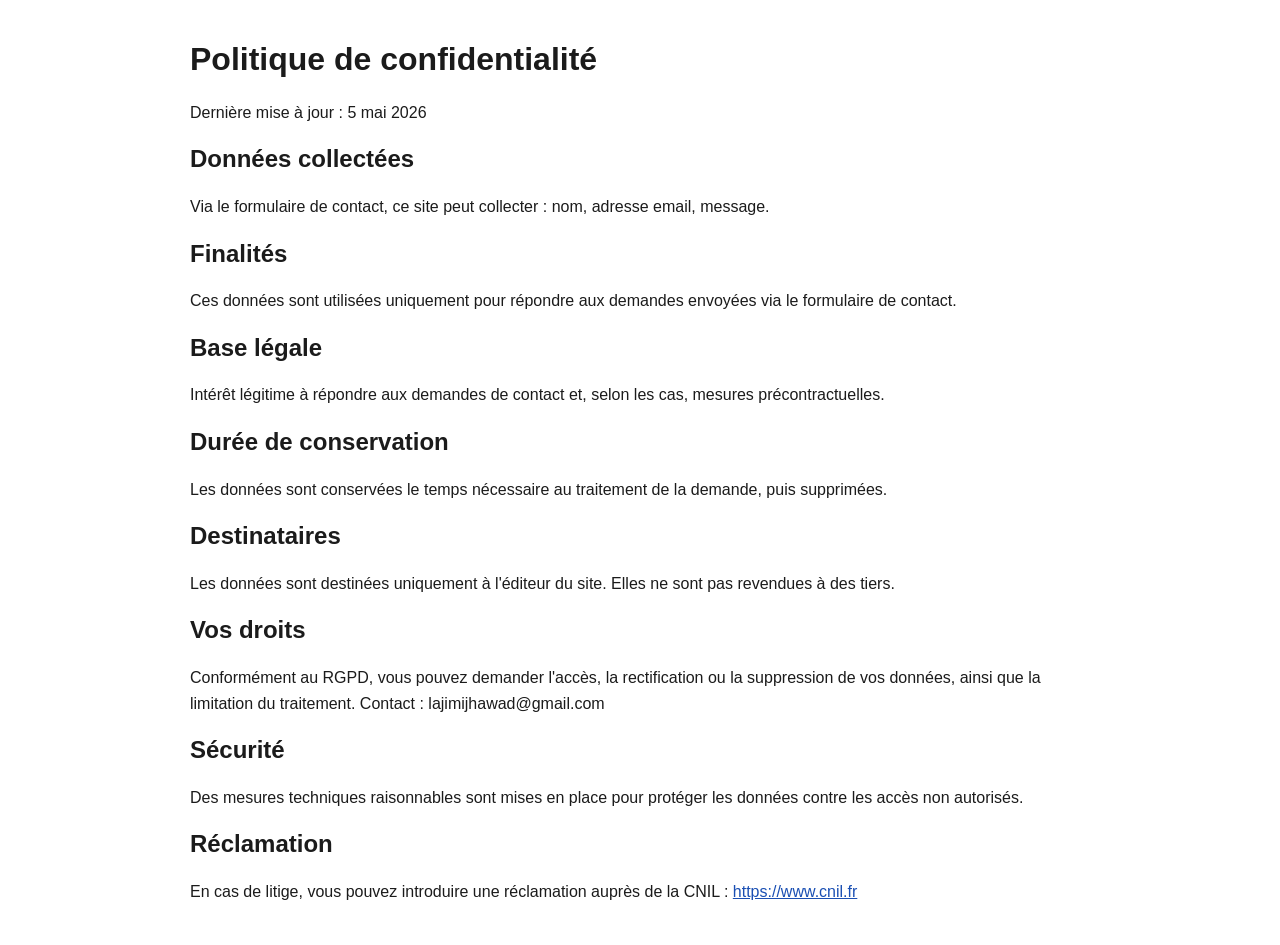
<file: confidentialite.html>
<!DOCTYPE html>
<html lang="fr">
<head>
  <meta charset="UTF-8">
  <meta name="viewport" content="width=device-width, initial-scale=1.0">
  <title>Politique de confidentialité</title>
  <style>
    body{font-family:Arial,sans-serif;max-width:900px;margin:40px auto;padding:0 20px;line-height:1.6;color:#1b1b1b}
    h1,h2{line-height:1.2}
    a{color:#1a4fb3}
  </style>
</head>
<body>
  <h1>Politique de confidentialité</h1>
  <p>Dernière mise à jour : 5 mai 2026</p>

  <h2>Données collectées</h2>
  <p>
    Via le formulaire de contact, ce site peut collecter : nom, adresse email, message.
  </p>

  <h2>Finalités</h2>
  <p>
    Ces données sont utilisées uniquement pour répondre aux demandes envoyées via le formulaire de contact.
  </p>

  <h2>Base légale</h2>
  <p>
    Intérêt légitime à répondre aux demandes de contact et, selon les cas, mesures précontractuelles.
  </p>

  <h2>Durée de conservation</h2>
  <p>
    Les données sont conservées le temps nécessaire au traitement de la demande, puis supprimées.
  </p>

  <h2>Destinataires</h2>
  <p>
    Les données sont destinées uniquement à l'éditeur du site. Elles ne sont pas revendues à des tiers.
  </p>

  <h2>Vos droits</h2>
  <p>
    Conformément au RGPD, vous pouvez demander l'accès, la rectification ou la suppression de vos données,
    ainsi que la limitation du traitement. Contact : lajimijhawad@gmail.com
  </p>

  <h2>Sécurité</h2>
  <p>
    Des mesures techniques raisonnables sont mises en place pour protéger les données contre les accès non autorisés.
  </p>

  <h2>Réclamation</h2>
  <p>
    En cas de litige, vous pouvez introduire une réclamation auprès de la CNIL : 
    <a href="https://www.cnil.fr" target="_blank" rel="noreferrer">https://www.cnil.fr</a>
  </p>
</body>
</html>
</file>
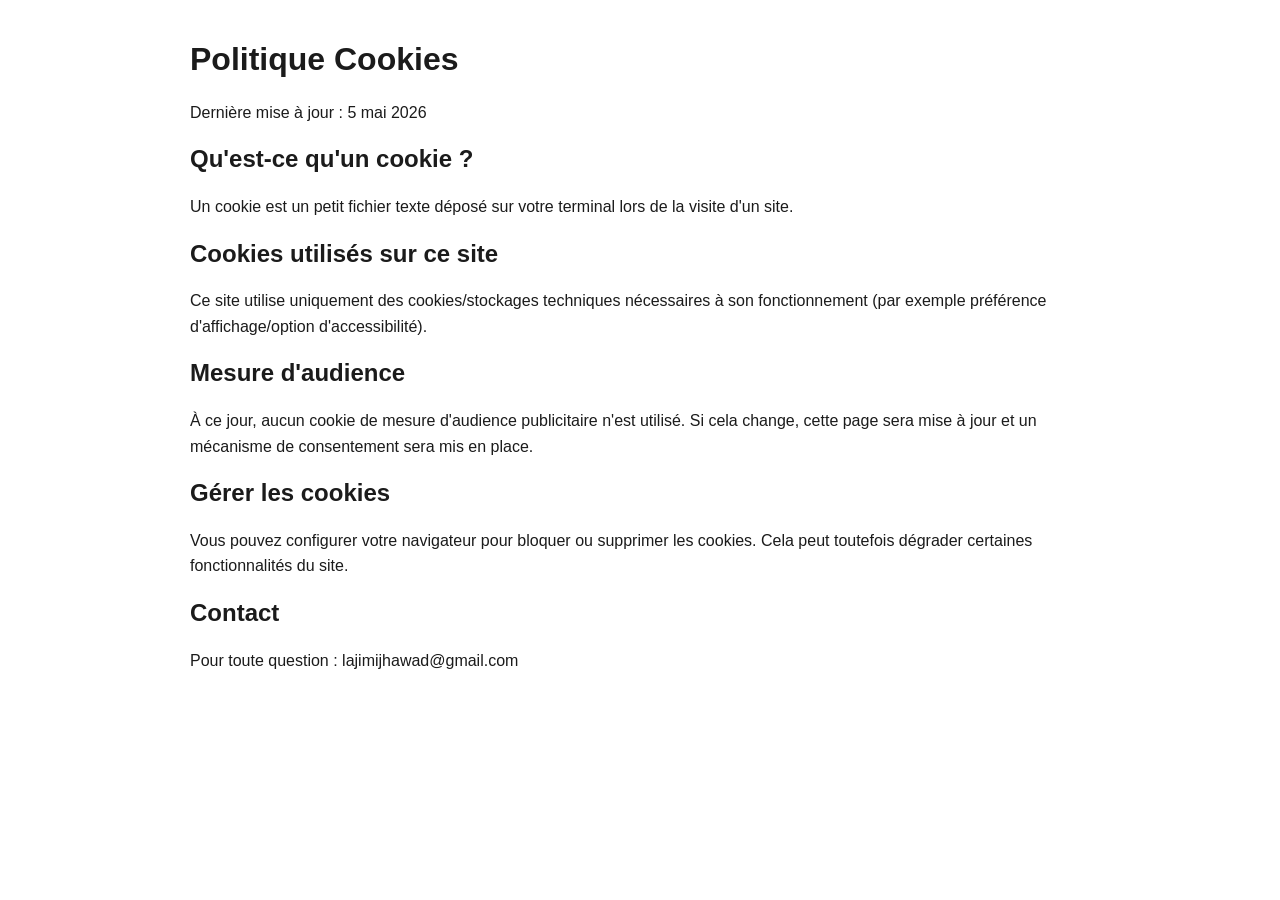
<file: cookies.html>
<!DOCTYPE html>
<html lang="fr">
<head>
  <meta charset="UTF-8">
  <meta name="viewport" content="width=device-width, initial-scale=1.0">
  <title>Politique Cookies</title>
  <style>
    body{font-family:Arial,sans-serif;max-width:900px;margin:40px auto;padding:0 20px;line-height:1.6;color:#1b1b1b}
    h1,h2{line-height:1.2}
    a{color:#1a4fb3}
  </style>
</head>
<body>
  <h1>Politique Cookies</h1>
  <p>Dernière mise à jour : 5 mai 2026</p>

  <h2>Qu'est-ce qu'un cookie ?</h2>
  <p>
    Un cookie est un petit fichier texte déposé sur votre terminal lors de la visite d'un site.
  </p>

  <h2>Cookies utilisés sur ce site</h2>
  <p>
    Ce site utilise uniquement des cookies/stockages techniques nécessaires à son fonctionnement
    (par exemple préférence d'affichage/option d'accessibilité).
  </p>

  <h2>Mesure d'audience</h2>
  <p>
    À ce jour, aucun cookie de mesure d'audience publicitaire n'est utilisé.
    Si cela change, cette page sera mise à jour et un mécanisme de consentement sera mis en place.
  </p>

  <h2>Gérer les cookies</h2>
  <p>
    Vous pouvez configurer votre navigateur pour bloquer ou supprimer les cookies.
    Cela peut toutefois dégrader certaines fonctionnalités du site.
  </p>

  <h2>Contact</h2>
  <p>Pour toute question : lajimijhawad@gmail.com</p>
</body>
</html>
</file>
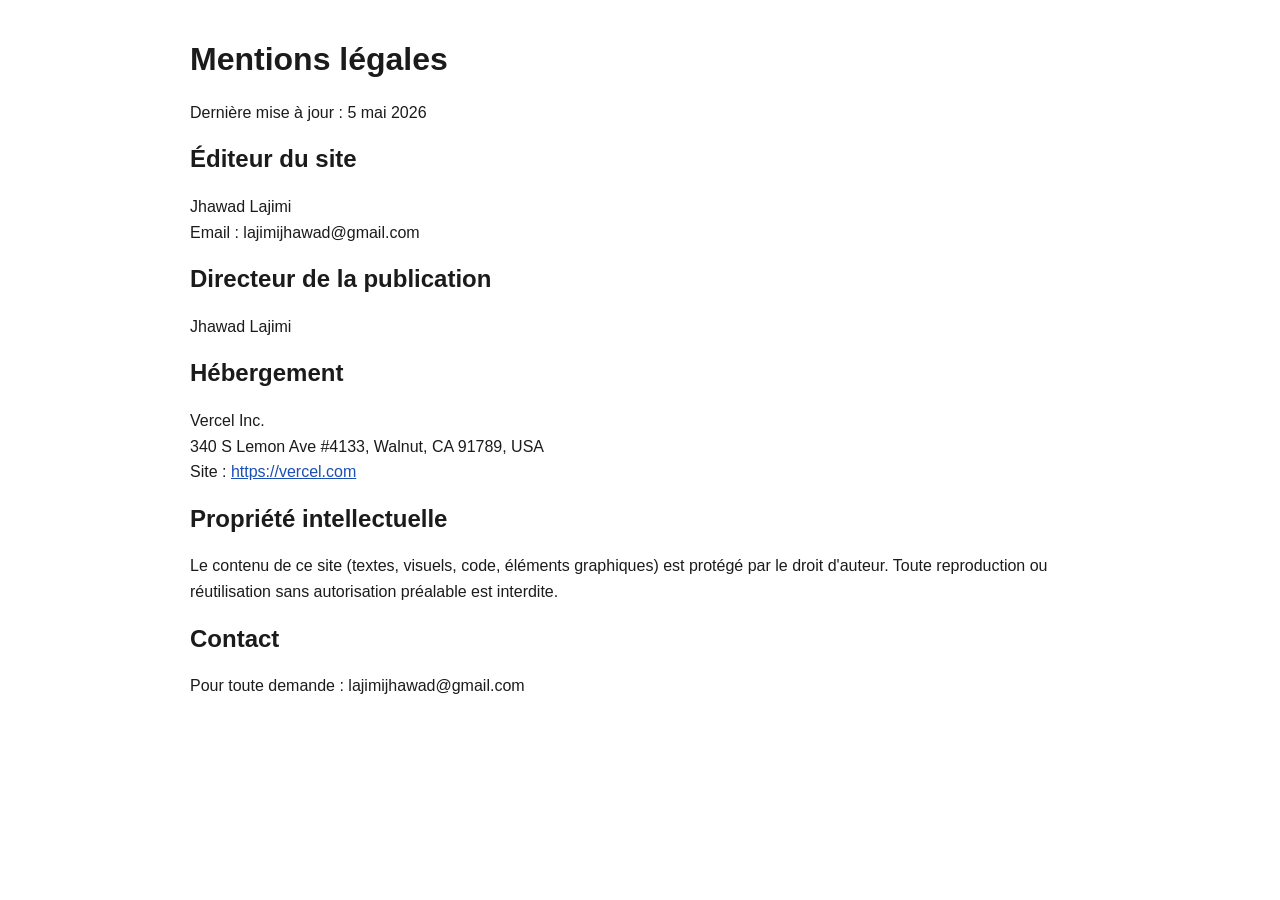
<file: mentions-legales.html>
<!DOCTYPE html>
<html lang="fr">
<head>
  <meta charset="UTF-8">
  <meta name="viewport" content="width=device-width, initial-scale=1.0">
  <title>Mentions légales</title>
  <style>
    body{font-family:Arial,sans-serif;max-width:900px;margin:40px auto;padding:0 20px;line-height:1.6;color:#1b1b1b}
    h1,h2{line-height:1.2}
    a{color:#1a4fb3}
    .note{background:#f5f7ff;border:1px solid #d7e0ff;padding:12px;border-radius:8px}
  </style>
</head>
<body>
  <h1>Mentions légales</h1>
  <p>Dernière mise à jour : 5 mai 2026</p>

  <h2>Éditeur du site</h2>
  <p>
    Jhawad Lajimi<br>
    Email : lajimijhawad@gmail.com
  </p>

  <h2>Directeur de la publication</h2>
  <p>Jhawad Lajimi</p>

  <h2>Hébergement</h2>
  <p>
    Vercel Inc.<br>
    340 S Lemon Ave #4133, Walnut, CA 91789, USA<br>
    Site : <a href="https://vercel.com" target="_blank" rel="noreferrer">https://vercel.com</a>
  </p>

  <h2>Propriété intellectuelle</h2>
  <p>
    Le contenu de ce site (textes, visuels, code, éléments graphiques) est protégé par le droit d'auteur.
    Toute reproduction ou réutilisation sans autorisation préalable est interdite.
  </p>

  <h2>Contact</h2>
  <p>Pour toute demande : lajimijhawad@gmail.com</p>


</body>
</html>
</file>
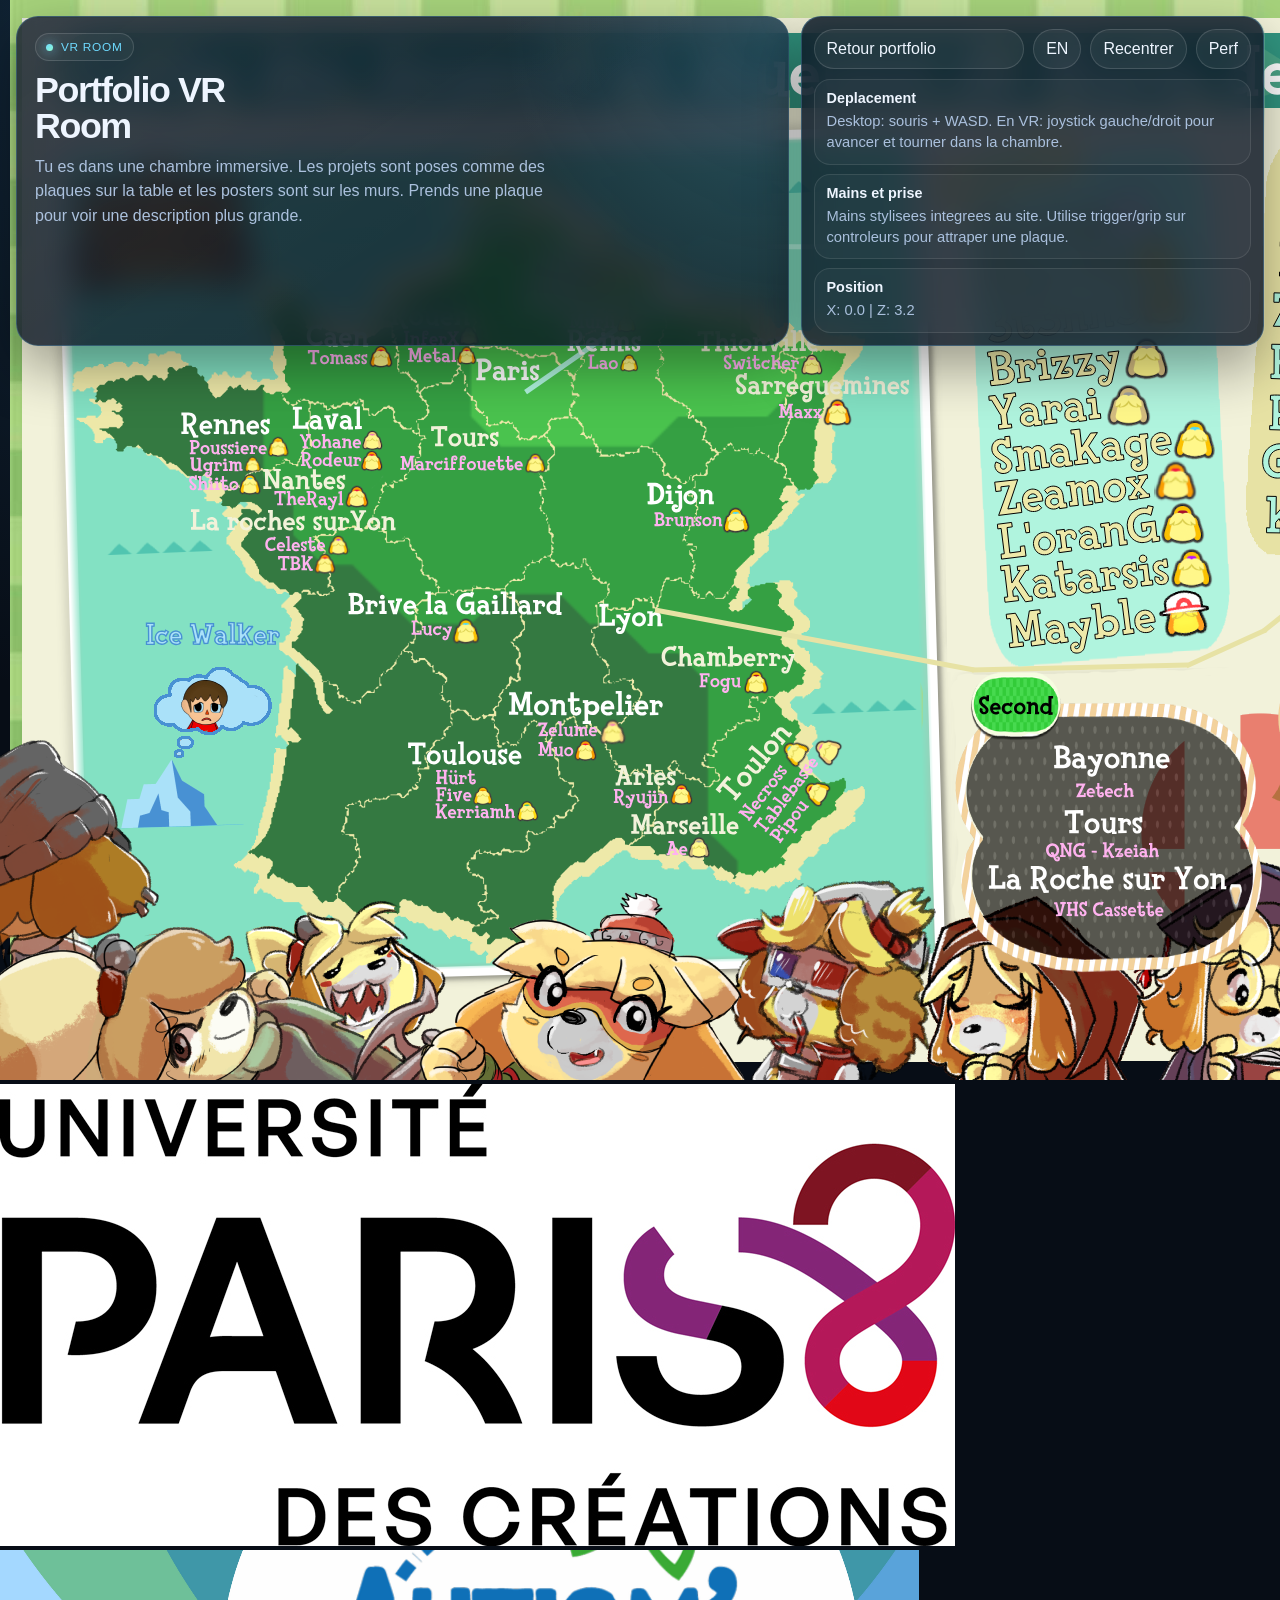
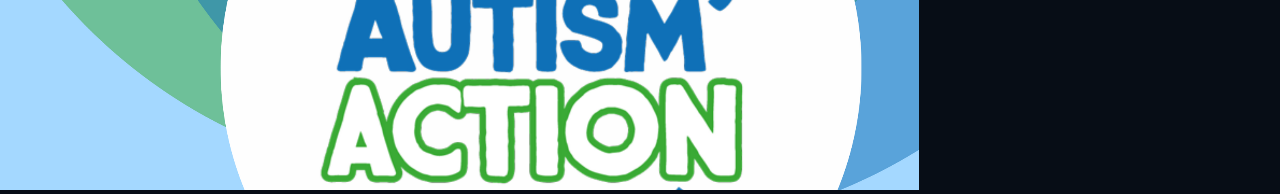
<file: vr.html>
<!DOCTYPE html>
<html lang="fr">
<head>
  <meta charset="UTF-8">
  <meta name="viewport" content="width=device-width, initial-scale=1.0">
  <title>Lajimi Jhawad | Portfolio VR Room</title>
  <script src="https://aframe.io/releases/1.6.0/aframe.min.js"></script>
  <style>
    :root {
      --bg: #070d16;
      --panel: rgba(8, 18, 33, 0.82);
      --line: rgba(118, 202, 255, 0.26);
      --text: #eef5ff;
      --muted: #aac0dd;
      --accent: #6ad9ff;
      --accent-2: #ff9c72;
      --accent-3: #8afbd1;
    }

    * {
      box-sizing: border-box;
    }

    html, body {
      margin: 0;
      min-height: 100%;
      color: var(--text);
      background:
        radial-gradient(circle at 15% 0%, rgba(78, 185, 255, 0.16), transparent 34%),
        radial-gradient(circle at 100% 12%, rgba(255, 156, 114, 0.14), transparent 32%),
        var(--bg);
      font-family: "Segoe UI", Helvetica, Arial, sans-serif;
    }

    body {
      overflow: hidden;
    }

    .vr-shell {
      position: fixed;
      inset: 16px 16px auto 16px;
      z-index: 10;
      display: grid;
      grid-template-columns: minmax(0, 1.25fr) minmax(320px, 0.75fr);
      gap: 12px;
      pointer-events: none;
    }

    .hud-main,
    .hud-side,
    .hud-bottom {
      pointer-events: auto;
      border: 1px solid var(--line);
      background: var(--panel);
      backdrop-filter: blur(16px) saturate(1.15);
      box-shadow: 0 22px 54px rgba(0, 0, 0, 0.36);
    }

    .hud-main {
      border-radius: 22px;
      padding: 16px 18px;
      position: relative;
      overflow: hidden;
    }

    .hud-main::before {
      content: "";
      position: absolute;
      inset: 0;
      pointer-events: none;
      background:
        radial-gradient(circle at top right, rgba(106, 217, 255, 0.18), transparent 34%),
        linear-gradient(145deg, rgba(255, 255, 255, 0.04), transparent 58%);
    }

    .kicker {
      display: inline-flex;
      align-items: center;
      gap: 8px;
      border: 1px solid rgba(255, 255, 255, 0.14);
      border-radius: 999px;
      padding: 6px 10px;
      font-size: 0.74rem;
      letter-spacing: 0.06em;
      text-transform: uppercase;
      color: var(--accent);
      background: rgba(255, 255, 255, 0.04);
    }

    .kicker::before {
      content: "";
      width: 7px;
      height: 7px;
      border-radius: 50%;
      background: linear-gradient(140deg, var(--accent), var(--accent-3));
      box-shadow: 0 0 12px rgba(106, 217, 255, 0.9);
    }

    .hud-main h1 {
      margin: 12px 0 10px;
      font-size: clamp(1.6rem, 2.8vw, 2.9rem);
      line-height: 1;
      letter-spacing: -0.04em;
      max-width: 12ch;
    }

    .hud-main p {
      margin: 0;
      max-width: 60ch;
      color: var(--muted);
      line-height: 1.55;
    }

    .hud-side {
      border-radius: 20px;
      padding: 12px;
      display: grid;
      gap: 10px;
      align-content: start;
    }

    .actions {
      display: grid;
      grid-template-columns: 1fr auto auto auto;
      gap: 9px;
    }

    .btn,
    .btn-toggle {
      border: 1px solid rgba(255, 255, 255, 0.14);
      border-radius: 999px;
      padding: 10px 12px;
      background: rgba(255, 255, 255, 0.05);
      color: var(--text);
      text-decoration: none;
      font: inherit;
      cursor: pointer;
      transition: transform 0.18s ease, border-color 0.18s ease, background 0.18s ease;
    }

    .btn:hover,
    .btn-toggle:hover {
      transform: translateY(-1px);
      border-color: rgba(106, 217, 255, 0.4);
      background: rgba(255, 255, 255, 0.09);
    }

    .btn-toggle[data-active="true"] {
      background: linear-gradient(140deg, var(--accent), #1ea5ff);
      border-color: transparent;
      color: #04111d;
    }

    .tips {
      display: grid;
      gap: 9px;
    }

    .tip-card {
      border-radius: 16px;
      padding: 10px 12px;
      border: 1px solid rgba(255, 255, 255, 0.1);
      background: rgba(255, 255, 255, 0.03);
    }

    .tip-card strong {
      display: block;
      margin-bottom: 5px;
      font-size: 0.9rem;
    }

    .tip-card span {
      color: var(--muted);
      font-size: 0.92rem;
      line-height: 1.45;
    }

    .hud-bottom {
      position: fixed;
      left: 16px;
      right: 16px;
      bottom: 16px;
      z-index: 10;
      border-radius: 18px;
      padding: 12px 14px;
      display: grid;
      grid-template-columns: 1fr;
      gap: 6px;
      max-width: 760px;
    }

    .hud-bottom.hidden {
      display: none;
    }

    .hud-bottom-title {
      font-size: 1rem;
      font-weight: 700;
      letter-spacing: -0.01em;
    }

    .hud-bottom-meta {
      color: var(--accent-2);
      font-size: 0.88rem;
    }

    .hud-bottom-desc {
      color: var(--muted);
      font-size: 0.92rem;
      line-height: 1.5;
    }

    #vr-scene {
      width: 100vw;
      height: 100vh;
    }

    @media (max-width: 980px) {
      .vr-shell {
        grid-template-columns: 1fr;
      }

      .actions {
        grid-template-columns: 1fr 1fr;
      }

      .hud-bottom {
        max-width: none;
      }
    }
  </style>
</head>
<body>
  <div class="vr-shell">
    <section class="hud-main">
      <div class="kicker">VR Room</div>
      <h1 id="hud-title">Portfolio VR Room</h1>
      <p id="hud-copy">Tu es dans une chambre immersive. Les projets sont poses comme des plaques sur la table et les posters sont sur les murs. Prends une plaque pour voir une description plus grande.</p>
    </section>
    <aside class="hud-side">
      <div class="actions">
        <a class="btn" href="./index.html" id="hud-back">Retour portfolio</a>
        <button class="btn-toggle" id="lang-toggle" type="button" data-active="false">EN</button>
        <button class="btn" id="reset-pos" type="button">Recentrer</button>
        <button class="btn-toggle" id="perf-toggle" type="button" data-active="false">Perf</button>
      </div>
      <div class="tips">
        <div class="tip-card">
          <strong id="tip-1-title">Deplacement</strong>
          <span id="tip-1-copy">Desktop: souris + WASD. En VR: joystick gauche/droit pour avancer et tourner dans la chambre.</span>
        </div>
        <div class="tip-card">
          <strong id="tip-2-title">Mains et prise</strong>
          <span id="tip-2-copy">Mains stylisees integrees au site. Utilise trigger/grip sur controleurs pour attraper une plaque.</span>
        </div>
        <div class="tip-card">
          <strong>Position</strong>
          <span id="pos-copy">X: 0.0 | Z: 3.2</span>
        </div>
      </div>
    </aside>
  </div>

  <div class="hud-bottom hidden" id="grab-panel">
    <div class="hud-bottom-title" id="grab-title"></div>
    <div class="hud-bottom-meta" id="grab-meta"></div>
    <div class="hud-bottom-desc" id="grab-desc"></div>
  </div>

  <a-scene
    id="vr-scene"
    background="color: #070d16"
    renderer="colorManagement: true; physicallyCorrectLights: true"
    vr-mode-ui="enabled: true"
    webxr="optionalFeatures: local-floor, bounded-floor"
  >
    <a-assets>
      <img id="asset-map" src="./Carte_des_maries.png" alt="Carte interactive">
      <img id="asset-paris8" src="./logo-paris8-couleurs-officielles.jpg" alt="Paris 8">
      <img id="asset-autism" src="./autism.png" alt="Autism Action">
    </a-assets>

    <a-entity light="type: ambient; intensity: 0.78; color: #b6d8ff"></a-entity>
    <a-entity light="type: directional; intensity: 0.88; color: #fff1db" position="2 5 1"></a-entity>
    <a-entity light="type: point; intensity: 1.2; distance: 18; color: #6ad9ff" position="0 2.8 -3"></a-entity>
    <a-entity light="type: point; intensity: 0.8; distance: 14; color: #ff9c72" position="-3 2.3 -4"></a-entity>

    <!-- Room -->
    <a-plane rotation="-90 0 0" width="12" height="12" color="#172338" material="roughness: 0.94"></a-plane>
    <a-plane position="0 3 -6" width="12" height="6" color="#0f1b2d"></a-plane>
    <a-plane position="0 3 6" rotation="0 180 0" width="12" height="6" color="#101d30"></a-plane>
    <a-plane position="-6 3 0" rotation="0 90 0" width="12" height="6" color="#101a2a"></a-plane>
    <a-plane position="6 3 0" rotation="0 -90 0" width="12" height="6" color="#0e1a2c"></a-plane>
    <a-plane position="0 6 0" rotation="90 0 0" width="12" height="12" color="#101a2b"></a-plane>

    <!-- Ceiling lights -->
    <a-box position="0 5.9 -2" width="2.6" height="0.05" depth="0.8" color="#304663" material="emissive: #6ad9ff; emissiveIntensity: 0.24"></a-box>
    <a-box position="0 5.9 2" width="2.4" height="0.05" depth="0.8" color="#384b66" material="emissive: #ff9c72; emissiveIntensity: 0.18"></a-box>

    <!-- Posters on walls -->
    <a-entity id="poster-map" position="-3.6 2.6 -5.92">
      <a-box width="2.2" height="1.45" depth="0.08" color="#172740"></a-box>
      <a-plane width="2.03" height="1.28" position="0 0 0.05" material="src: #asset-map; shader: flat"></a-plane>
      <a-entity position="0 -0.93 0.05" text="value: Carte Interactive; align: center; width: 2.5; color: #ddecff"></a-entity>
    </a-entity>

    <a-entity id="poster-paris8" position="0 2.6 -5.92">
      <a-box width="2.2" height="1.45" depth="0.08" color="#172740"></a-box>
      <a-plane width="2.03" height="1.28" position="0 0 0.05" material="src: #asset-paris8; shader: flat"></a-plane>
      <a-entity position="0 -0.93 0.05" text="value: Stage Paris 8; align: center; width: 2.5; color: #ddecff"></a-entity>
    </a-entity>

    <a-entity id="poster-autism" position="3.6 2.6 -5.92">
      <a-box width="2.2" height="1.45" depth="0.08" color="#172740"></a-box>
      <a-plane width="2.03" height="1.28" position="0 0 0.05" material="src: #asset-autism; shader: flat"></a-plane>
      <a-entity position="0 -0.93 0.05" text="value: Autism'Action 95; align: center; width: 2.5; color: #ddecff"></a-entity>
    </a-entity>

    <!-- Center table with project plaques -->
    <a-entity id="table" position="0 0 -1.6">
      <a-box width="4.4" height="0.18" depth="2.6" position="0 1.15 0" color="#24344d"></a-box>
      <a-box width="0.22" height="1.15" depth="0.22" position="-1.95 0.57 -1.05" color="#1a293d"></a-box>
      <a-box width="0.22" height="1.15" depth="0.22" position="1.95 0.57 -1.05" color="#1a293d"></a-box>
      <a-box width="0.22" height="1.15" depth="0.22" position="-1.95 0.57 1.05" color="#1a293d"></a-box>
      <a-box width="0.22" height="1.15" depth="0.22" position="1.95 0.57 1.05" color="#1a293d"></a-box>
      <a-entity id="projects-table"></a-entity>
    </a-entity>

    <!-- In-world focus board -->
    <a-entity id="focus-board" position="0 2.1 5.85" rotation="0 180 0">
      <a-box width="4.4" height="2.2" depth="0.08" color="#13253c"></a-box>
      <a-plane width="4.1" height="1.92" position="0 0 0.05" color="#0c1727"></a-plane>
      <a-entity id="focus-title" position="0 0.66 0.08" text="value: Prends une plaque sur la table; align: center; width: 4.2; color: #eff6ff; wrapCount: 26"></a-entity>
      <a-entity id="focus-tech" position="0 0.14 0.08" text="value: Interaction VR; align: center; width: 3.9; color: #ffb590; wrapCount: 30"></a-entity>
      <a-entity id="focus-desc" position="0 -0.53 0.08" text="value: En attrapant un projet, tu obtiens une description detaillee ici et dans le panneau HUD en bas.; align: center; width: 4.2; color: #acc4e2; wrapCount: 48"></a-entity>
    </a-entity>

    <a-entity id="home-gateway" class="clickable" position="0 1.05 4.8" rotation="0 180 0" geometry="primitive: plane; width: 1.9; height: 0.52" material="color: #6ad9ff; opacity: 0.92" text="value: Retour site; align: center; width: 3.8; color: #04111c"></a-entity>

    <a-entity id="rig" position="0 0 3.2" thumbstick-move="speed: 2.4">
      <a-entity id="camera" camera look-controls wasd-controls="acceleration: 18" position="0 1.62 0">
        <a-entity
          id="mouseRay"
          cursor="rayOrigin: mouse"
          raycaster="objects: .clickable, .grabbable"
          position="0 0 -1"
          geometry="primitive: ring; radiusInner: 0.007; radiusOuter: 0.012"
          material="color: #6ad9ff; shader: flat"
          ray-grabber="anchor: 0 -0.08 -0.52"
        ></a-entity>

        <!-- Built-in site hands (not Quest avatar) -->
        <a-entity id="leftHandVisual" position="-0.24 -0.2 -0.45" rotation="10 0 18">
          <a-sphere radius="0.045" color="#7be7ff"></a-sphere>
          <a-box width="0.08" height="0.03" depth="0.08" position="0 -0.05 0" color="#4dc4e8"></a-box>
        </a-entity>
        <a-entity id="rightHandVisual" position="0.24 -0.2 -0.45" rotation="10 0 -18">
          <a-sphere radius="0.045" color="#ffb48d"></a-sphere>
          <a-box width="0.08" height="0.03" depth="0.08" position="0 -0.05 0" color="#e38a64"></a-box>
        </a-entity>
      </a-entity>

      <a-entity
        id="leftController"
        laser-controls="hand: left"
        raycaster="objects: .clickable, .grabbable"
        line="color: #6ad9ff; opacity: 0.7"
        ray-grabber="anchor: 0 -0.04 -0.45"
      ></a-entity>

      <a-entity
        id="rightController"
        laser-controls="hand: right"
        raycaster="objects: .clickable, .grabbable"
        line="color: #ffb48d; opacity: 0.7"
        ray-grabber="anchor: 0 -0.04 -0.45"
      ></a-entity>
    </a-entity>
  </a-scene>

  <script>
    const copy = {
      fr: {
        hudTitle: "Portfolio VR Room",
        hudCopy: "Tu es dans une chambre immersive. Les projets sont poses comme des plaques sur la table et les posters sont sur les murs. Prends une plaque pour voir une description plus grande.",
        back: "Retour portfolio",
        tip1Title: "Deplacement",
        tip1Copy: "Desktop: souris + WASD. En VR: joystick gauche/droit pour avancer et tourner dans la chambre.",
        tip2Title: "Mains et prise",
        tip2Copy: "Mains stylisees integrees au site. Utilise trigger/grip sur controleurs pour attraper une plaque.",
        home: "Retour site",
        toggle: "EN",
        reset: "Recentrer",
        defaultFocusTitle: "Prends une plaque sur la table",
        defaultFocusTech: "Interaction VR",
        defaultFocusDesc: "En attrapant un projet, tu obtiens une description detaillee ici et dans le panneau HUD en bas.",
        projects: [
          {
            id: "map",
            title: "Application Web Carte Interactive",
            tech: "JavaScript, HTML, PHP, SQL, CSS",
            short: "Carte interactive et navigation dynamique.",
            long: "Projet centre sur une carte web interactive en cours de developpement. Travail sur la lisibilite des donnees, la fluidite de navigation et la qualite de l'UX globale.",
            image: "#asset-map",
            color: "#6ad9ff",
            position: "-1.25 1.34 -0.28",
            rotation: "0 16 0"
          },
          {
            id: "paris8",
            title: "Stage Universite Paris 8",
            tech: "Support, Reseau, Administration",
            short: "Support technique en environnement universitaire.",
            long: "Mission orientee support et infrastructure: resolution d'incidents, accompagnement utilisateurs, administration et suivi reseau dans un contexte reel et exigeant.",
            image: "#asset-paris8",
            color: "#ff9c72",
            position: "0 1.34 -0.46",
            rotation: "0 0 0"
          },
          {
            id: "autism",
            title: "Benevolat Autism'Action 95",
            tech: "Robotique, Scratch, Inclusion",
            short: "Ateliers pratiques pour enfants autistes.",
            long: "Conception et animation d'ateliers robotique et Scratch pour des enfants autistes. Approche progressive, pedagogique et adaptee pour favoriser l'apprentissage par la pratique.",
            image: "#asset-autism",
            color: "#8afbd1",
            position: "1.25 1.34 -0.28",
            rotation: "0 -16 0"
          }
        ],
        posters: {
          map: "Carte Interactive",
          paris8: "Stage Paris 8",
          autism: "Autism'Action 95"
        }
      },
      en: {
        hudTitle: "VR Portfolio Room",
        hudCopy: "You are inside an immersive room. Projects are laid out as grabbable plates on the table and posters are on the walls. Grab a plate to open a larger description.",
        back: "Back to portfolio",
        tip1Title: "Movement",
        tip1Copy: "Desktop: mouse + WASD. In VR: use thumbsticks to move and turn inside the room.",
        tip2Title: "Hands and grab",
        tip2Copy: "Stylized hands are built directly in the site. Use trigger/grip on controllers to grab a plate.",
        home: "Back to site",
        toggle: "FR",
        reset: "Recenter",
        defaultFocusTitle: "Grab a plate on the table",
        defaultFocusTech: "VR interaction",
        defaultFocusDesc: "When you grab a project, you get a larger description here and in the HUD panel at the bottom.",
        projects: [
          {
            id: "map",
            title: "Interactive Map Web App",
            tech: "JavaScript, HTML, PHP, SQL, CSS",
            short: "Interactive map with dynamic navigation.",
            long: "Project focused on an interactive web map currently in progress. Work includes data readability, smooth navigation, and a polished global user experience.",
            image: "#asset-map",
            color: "#6ad9ff",
            position: "-1.25 1.34 -0.28",
            rotation: "0 16 0"
          },
          {
            id: "paris8",
            title: "Paris 8 University Internship",
            tech: "Support, Networking, Administration",
            short: "Technical support in a university environment.",
            long: "Hands-on mission focused on support and infrastructure: incident resolution, user assistance, administration and network follow-up in a demanding real-world context.",
            image: "#asset-paris8",
            color: "#ff9c72",
            position: "0 1.34 -0.46",
            rotation: "0 0 0"
          },
          {
            id: "autism",
            title: "Autism'Action 95 Volunteering",
            tech: "Robotics, Scratch, Inclusion",
            short: "Hands-on workshops for autistic children.",
            long: "Designed and led robotics and Scratch workshops for autistic children. Progressive and adapted pedagogy to support practical learning and confidence.",
            image: "#asset-autism",
            color: "#8afbd1",
            position: "1.25 1.34 -0.28",
            rotation: "0 -16 0"
          }
        ],
        posters: {
          map: "Interactive Map",
          paris8: "Paris 8 Internship",
          autism: "Autism'Action 95"
        }
      }
    };

    const scene = document.getElementById("vr-scene");
    const tableRoot = document.getElementById("projects-table");
    const toggle = document.getElementById("lang-toggle");
    const resetBtn = document.getElementById("reset-pos");
    const perfBtn = document.getElementById("perf-toggle");
    const posCopy = document.getElementById("pos-copy");
    const homeGateway = document.getElementById("home-gateway");
    const focusTitle = document.getElementById("focus-title");
    const focusTech = document.getElementById("focus-tech");
    const focusDesc = document.getElementById("focus-desc");

    const grabPanel = document.getElementById("grab-panel");
    const grabTitle = document.getElementById("grab-title");
    const grabMeta = document.getElementById("grab-meta");
    const grabDesc = document.getElementById("grab-desc");

    const hudNodes = {
      title: document.getElementById("hud-title"),
      copy: document.getElementById("hud-copy"),
      back: document.getElementById("hud-back"),
      tip1Title: document.getElementById("tip-1-title"),
      tip1Copy: document.getElementById("tip-1-copy"),
      tip2Title: document.getElementById("tip-2-title"),
      tip2Copy: document.getElementById("tip-2-copy")
    };

    const posterLabels = {
      map: document.querySelector("#poster-map a-entity"),
      paris8: document.querySelector("#poster-paris8 a-entity"),
      autism: document.querySelector("#poster-autism a-entity")
    };

    let lang = localStorage.getItem("vr_lang") || "fr";
    let cards = [];
    let focusedProject = null;

    function resetRigPosition() {
      const rig = document.getElementById("rig");
      if (!rig) return;
      rig.setAttribute("position", "0 0 3.2");
      const camera = document.getElementById("camera");
      if (camera) {
        camera.object3D.rotation.set(0, 0, 0);
      }
    }

    function startPositionTracking() {
      const rig = document.getElementById("rig");
      if (!rig || !posCopy) return;
      const tick = () => {
        const p = rig.object3D.position;
        posCopy.textContent = `X: ${p.x.toFixed(1)} | Z: ${p.z.toFixed(1)}`;
        requestAnimationFrame(tick);
      };
      requestAnimationFrame(tick);
    }

    function setTextValue(el, value) {
      el.setAttribute("text", "value", value);
    }

    function setFocus(project, showPanel) {
      focusedProject = project;
      setTextValue(focusTitle, project ? project.title : copy[lang].defaultFocusTitle);
      setTextValue(focusTech, project ? project.tech : copy[lang].defaultFocusTech);
      setTextValue(focusDesc, project ? project.long : copy[lang].defaultFocusDesc);

      if (project && showPanel) {
        grabTitle.textContent = project.title;
        grabMeta.textContent = project.tech;
        grabDesc.textContent = project.long;
        grabPanel.classList.remove("hidden");
      } else {
        grabPanel.classList.add("hidden");
      }

      cards.forEach((card) => {
        const isActive = project && card.dataset.projectId === project.id;
        if (card.dataset.grabbed !== "true") {
          card.setAttribute("animation__focus", "property: scale; to: " + (isActive ? "1.03 1.03 1.03" : "1 1 1") + "; dur: 170; easing: easeOutQuad");
        }
      });
    }

    function makeCard(project) {
      const card = document.createElement("a-entity");
      card.classList.add("grabbable", "clickable");
      card.dataset.projectId = project.id;
      card.dataset.homePosition = project.position;
      card.dataset.homeRotation = project.rotation;
      card.dataset.grabbed = "false";

      card.setAttribute("position", project.position);
      card.setAttribute("rotation", project.rotation);

      const base = document.createElement("a-box");
      base.setAttribute("width", "0.95");
      base.setAttribute("height", "0.58");
      base.setAttribute("depth", "0.08");
      base.setAttribute("color", "#203450");
      base.setAttribute("material", "metalness: 0.2; roughness: 0.28");
      card.appendChild(base);

      const glow = document.createElement("a-box");
      glow.setAttribute("width", "0.88");
      glow.setAttribute("height", "0.52");
      glow.setAttribute("depth", "0.04");
      glow.setAttribute("position", "0 0 0.032");
      glow.setAttribute("color", project.color);
      glow.setAttribute("material", "opacity: 0.16; emissive: " + project.color + "; emissiveIntensity: 0.34");
      card.appendChild(glow);

      const image = document.createElement("a-plane");
      image.setAttribute("width", "0.84");
      image.setAttribute("height", "0.34");
      image.setAttribute("position", "0 0.08 0.05");
      image.setAttribute("material", "src: " + project.image + "; shader: flat");
      card.appendChild(image);

      const title = document.createElement("a-entity");
      title.setAttribute("position", "0 -0.19 0.05");
      title.setAttribute("text", "value: " + project.title + "; align: center; width: 1.25; color: #ecf5ff; wrapCount: 20");
      card.appendChild(title);

      const short = document.createElement("a-entity");
      short.setAttribute("position", "0 -0.31 0.05");
      short.setAttribute("text", "value: " + project.short + "; align: center; width: 1.05; color: #aac0dd; wrapCount: 24");
      card.appendChild(short);

      card.addEventListener("mouseenter", () => {
        if (card.dataset.grabbed === "true") return;
        setFocus(project, false);
      });

      card.addEventListener("click", () => setFocus(project, false));
      return card;
    }

    function rebuildTable() {
      cards = [];
      tableRoot.innerHTML = "";
      const projects = copy[lang].projects;
      projects.forEach((project) => {
        const card = makeCard(project);
        tableRoot.appendChild(card);
        cards.push(card);
      });
      setFocus(null, false);
    }

    AFRAME.registerComponent("thumbstick-move", {
      schema: {
        speed: { default: 2.2 }
      },
      init: function () {
        this.x = 0;
        this.y = 0;

        this.onThumb = (event) => {
          this.x = event.detail.x;
          this.y = event.detail.y;
        };

        this.onThumbEnd = () => {
          this.x = 0;
          this.y = 0;
        };

        const left = document.getElementById("leftController");
        const right = document.getElementById("rightController");
        [left, right].forEach((controller) => {
          controller.addEventListener("thumbstickmoved", this.onThumb);
          controller.addEventListener("thumbsticktouchend", this.onThumbEnd);
        });
      },
      tick: function (_, dtMs) {
        const dt = dtMs / 1000;
        if (!dt) return;
        if (Math.abs(this.x) < 0.01 && Math.abs(this.y) < 0.01) return;

        const camera = document.getElementById("camera");
        if (!camera) return;
        const yaw = camera.object3D.rotation.y;

        const forward = new THREE.Vector3(0, 0, -1).applyAxisAngle(new THREE.Vector3(0, 1, 0), yaw);
        const right = new THREE.Vector3(1, 0, 0).applyAxisAngle(new THREE.Vector3(0, 1, 0), yaw);

        const move = new THREE.Vector3();
        move.add(forward.multiplyScalar(-this.y * this.data.speed * dt));
        move.add(right.multiplyScalar(this.x * this.data.speed * dt));

        this.el.object3D.position.add(move);
        this.el.object3D.position.x = THREE.MathUtils.clamp(this.el.object3D.position.x, -5.3, 5.3);
        this.el.object3D.position.z = THREE.MathUtils.clamp(this.el.object3D.position.z, -5.3, 5.3);
      }
    });

    AFRAME.registerComponent("ray-grabber", {
      schema: {
        anchor: { type: "vec3", default: { x: 0, y: -0.08, z: -0.45 } }
      },
      init: function () {
        this.held = null;
        this.tryGrab = this.tryGrab.bind(this);
        this.release = this.release.bind(this);

        ["triggerdown", "gripdown", "mousedown"].forEach((eventName) => {
          this.el.addEventListener(eventName, this.tryGrab);
        });
        ["triggerup", "gripup", "mouseup"].forEach((eventName) => {
          this.el.addEventListener(eventName, this.release);
        });
      },
      remove: function () {
        ["triggerdown", "gripdown", "mousedown"].forEach((eventName) => {
          this.el.removeEventListener(eventName, this.tryGrab);
        });
        ["triggerup", "gripup", "mouseup"].forEach((eventName) => {
          this.el.removeEventListener(eventName, this.release);
        });
      },
      tryGrab: function () {
        if (this.held) return;
        const ray = this.el.components.raycaster;
        if (!ray || !ray.intersectedEls || !ray.intersectedEls.length) return;

        const candidate = ray.intersectedEls.find((el) => el.classList.contains("grabbable") && el.dataset.grabbed !== "true");
        if (!candidate) return;

        this.held = candidate;
        candidate.dataset.grabbed = "true";
        candidate.removeAttribute("animation__returnpos");
        candidate.removeAttribute("animation__returnrot");
        candidate.removeAttribute("animation__returnscale");

        this.el.appendChild(candidate);
        candidate.setAttribute("position", this.data.anchor);
        candidate.setAttribute("rotation", "-12 0 0");
        candidate.setAttribute("scale", "1.25 1.25 1.25");

        const project = copy[lang].projects.find((item) => item.id === candidate.dataset.projectId);
        if (project) setFocus(project, true);
      },
      release: function () {
        if (!this.held) return;
        const item = this.held;
        this.held = null;

        item.dataset.grabbed = "false";
        tableRoot.appendChild(item);
        item.setAttribute("animation__returnpos", "property: position; to: " + item.dataset.homePosition + "; dur: 240; easing: easeOutCubic");
        item.setAttribute("animation__returnrot", "property: rotation; to: " + item.dataset.homeRotation + "; dur: 240; easing: easeOutCubic");
        item.setAttribute("animation__returnscale", "property: scale; to: 1 1 1; dur: 200; easing: easeOutCubic");
      }
    });

    function applyLang(nextLang) {
      lang = nextLang;
      const text = copy[nextLang];
      document.documentElement.lang = nextLang;

      hudNodes.title.textContent = text.hudTitle;
      hudNodes.copy.textContent = text.hudCopy;
      hudNodes.back.textContent = text.back;
      hudNodes.tip1Title.textContent = text.tip1Title;
      hudNodes.tip1Copy.textContent = text.tip1Copy;
      hudNodes.tip2Title.textContent = text.tip2Title;
      hudNodes.tip2Copy.textContent = text.tip2Copy;

      homeGateway.setAttribute("text", "value", text.home);
      toggle.textContent = text.toggle;
      resetBtn.textContent = text.reset;
      toggle.dataset.active = nextLang === "en" ? "true" : "false";
      localStorage.setItem("vr_lang", nextLang);

      setTextValue(posterLabels.map, text.posters.map);
      setTextValue(posterLabels.paris8, text.posters.paris8);
      setTextValue(posterLabels.autism, text.posters.autism);

      rebuildTable();
    }

    toggle.addEventListener("click", () => {
      applyLang(lang === "fr" ? "en" : "fr");
    });

    resetBtn.addEventListener("click", resetRigPosition);
    window.addEventListener("keydown", (event) => {
      if (event.key.toLowerCase() === "r") resetRigPosition();
    });

    perfBtn.addEventListener("click", () => {
      const active = perfBtn.dataset.active === "true";
      const next = !active;
      perfBtn.dataset.active = next ? "true" : "false";
      scene.setAttribute("renderer", next
        ? "colorManagement: true; physicallyCorrectLights: false; antialias: false"
        : "colorManagement: true; physicallyCorrectLights: true; antialias: true");
    });

    homeGateway.addEventListener("click", () => {
      window.location.href = "./index.html";
    });

    homeGateway.addEventListener("mouseenter", () => {
      homeGateway.setAttribute("material", "color", "#95e9ff");
    });

    homeGateway.addEventListener("mouseleave", () => {
      homeGateway.setAttribute("material", "color", "#6ad9ff");
    });

    if (scene.hasLoaded) {
      applyLang(lang);
      startPositionTracking();
    } else {
      scene.addEventListener("loaded", () => {
        applyLang(lang);
        startPositionTracking();
      });
    }
  </script>
</body>
</html>
</file>
